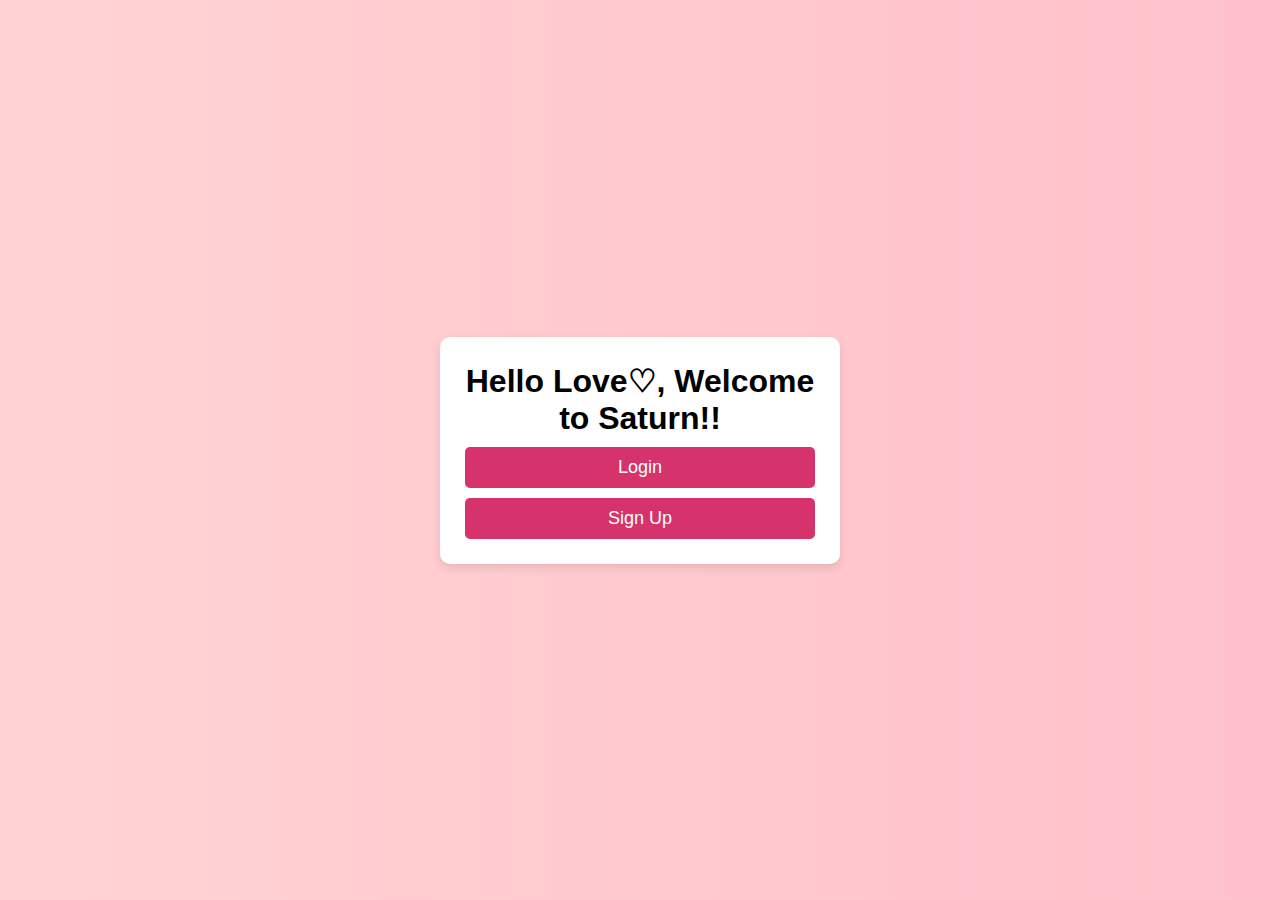
<file: index.html>
<!DOCTYPE html>
<html lang="en">
<head>
    <meta charset="UTF-8">
    <meta name="viewport" content="width=device-width, initial-scale=1.0">
    <title>Saturn - Beauty Shopping</title>
    <link rel="stylesheet" href="sat.css">
</head>
<body>
    <div class="container">
        <h1>Hello Love♡, Welcome to Saturn!!</h1>
        <button onclick="location.href='saturnlogin.html'" class="btn">Login</button>
        <button onclick="location.href='signupsaturn.html'" class="btn">Sign Up</button>
    </div>
</body>
</html>
</file>
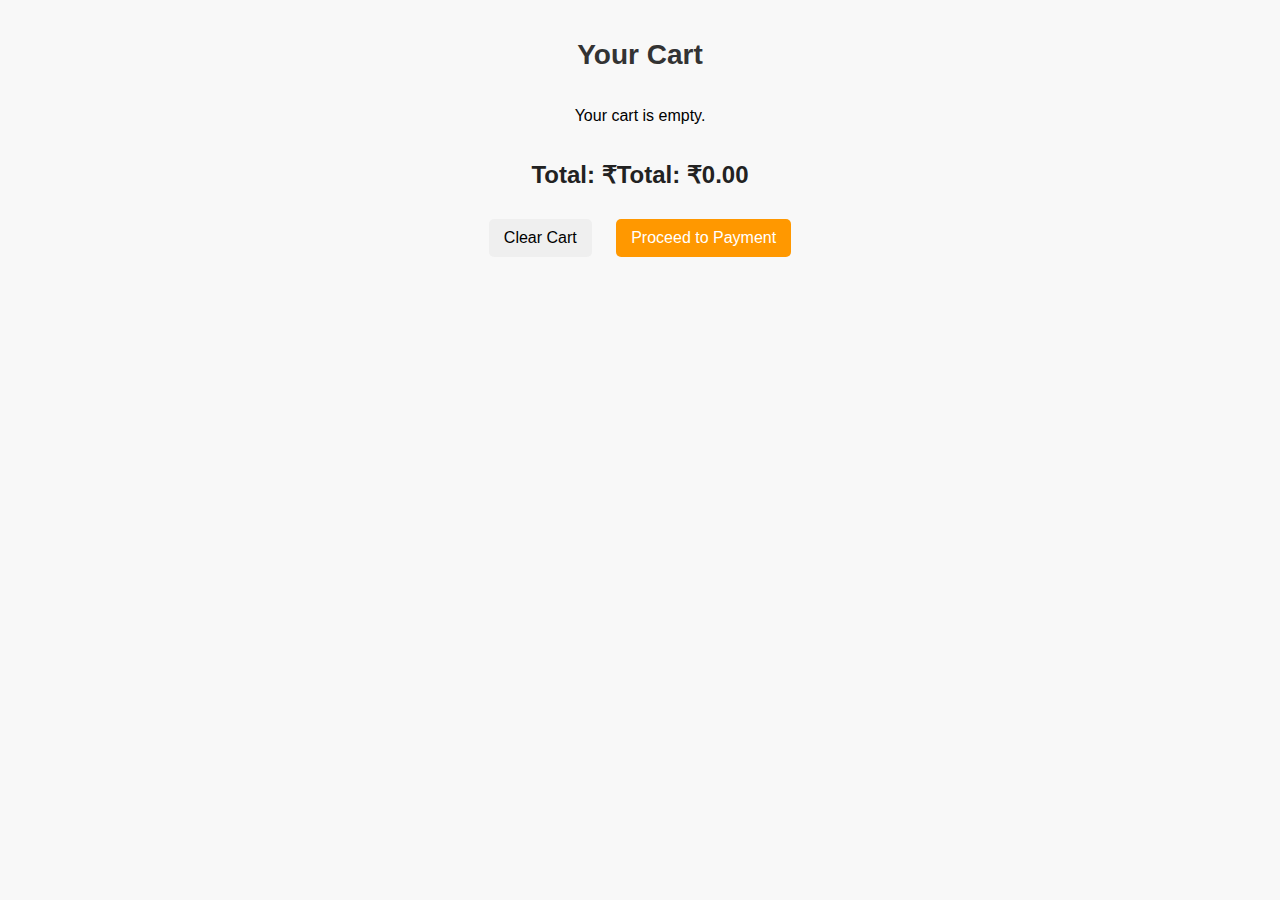
<file: cart.html>
<!DOCTYPE html>
<html lang="en">
<head>
    <meta charset="UTF-8">
    <meta name="viewport" content="width=device-width, initial-scale=1.0">
    <title>Shopping Cart</title>
    <link rel="stylesheet" href="cart.css">
	<script src="cart.js"></script>

</head>
<body>
    <h1>Your Cart</h1>
    <div id="cart-items"></div>
    <h2>Total: ₹<span id="total-price">0</span></h2>
    <button onclick="clearCart()">Clear Cart</button>
	<a href="pay.html">
    <button>Proceed to Payment</button>
</a>



    <script src="cart.js"></script> 
</body>
</html>
</file>
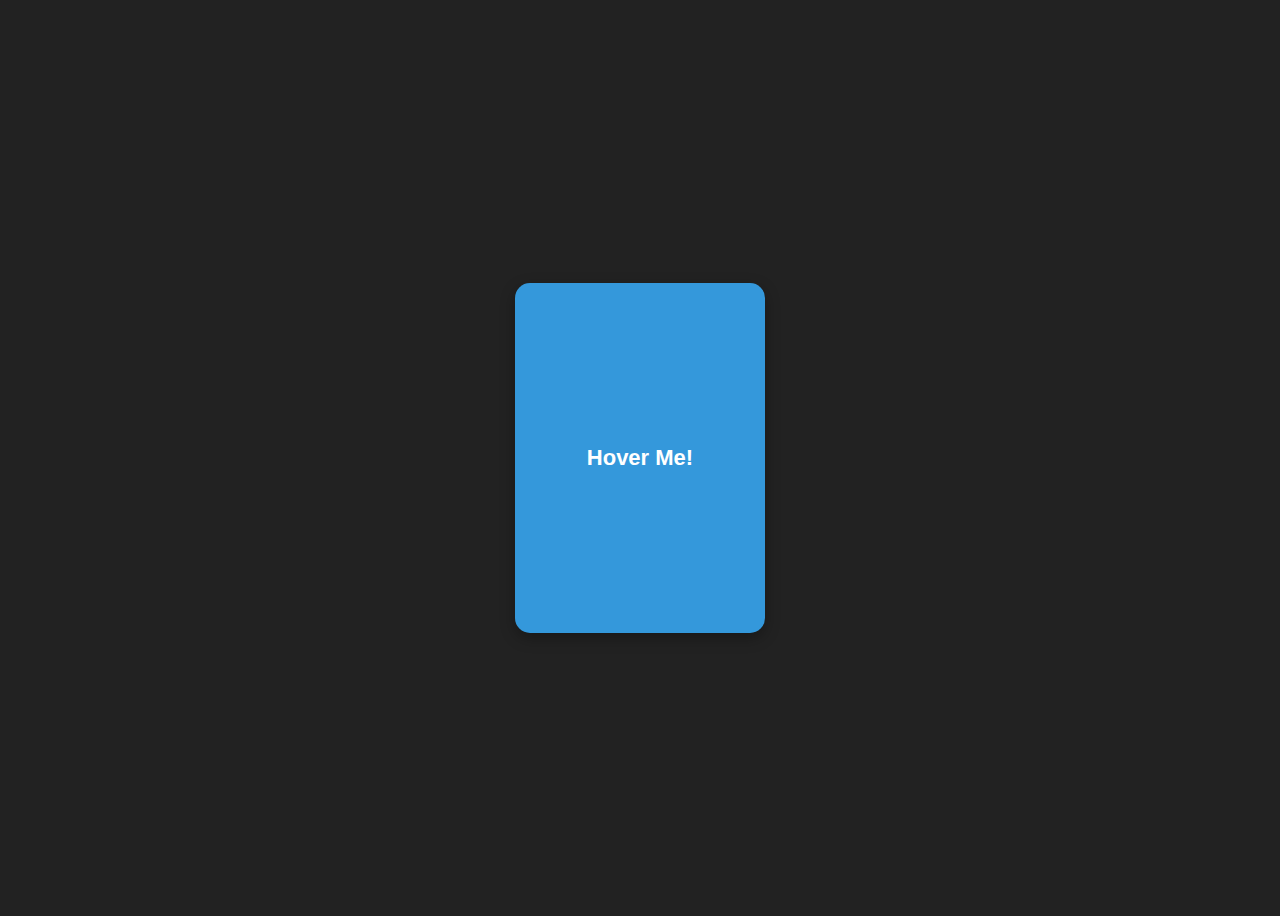
<file: model.html>
<!DOCTYPE html>
<html lang="en">
<head>
    <meta charset="UTF-8">
    <meta name="viewport" content="width=device-width, initial-scale=1.0">
    <title>3D Tilt Card</title>
    <style>
        body {
            font-family: Arial, sans-serif;
            display: flex;
            justify-content: center;
            align-items: center;
            height: 100vh;
            background-color: #222;
        }

        .card-container {
            perspective: 1000px;
        }

        .card {
            width: 250px;
            height: 350px;
            background-color: #3498db;
            color: white;
            display: flex;
            justify-content: center;
            align-items: center;
            font-size: 22px;
            font-weight: bold;
            border-radius: 15px;
            transition: transform 0.5s, box-shadow 0.5s;
            box-shadow: 0px 5px 15px rgba(0,0,0,0.3);
        }

        .card-container:hover .card {
            transform: rotateY(20deg) scale(1.1);
            box-shadow: 0px 10px 20px rgba(0,0,0,0.5);
        }
    </style>
</head>
<body>

    <div class="card-container">
        <div class="card">
            Hover Me!
        </div>
    </div>

</body>
</html>
</file>
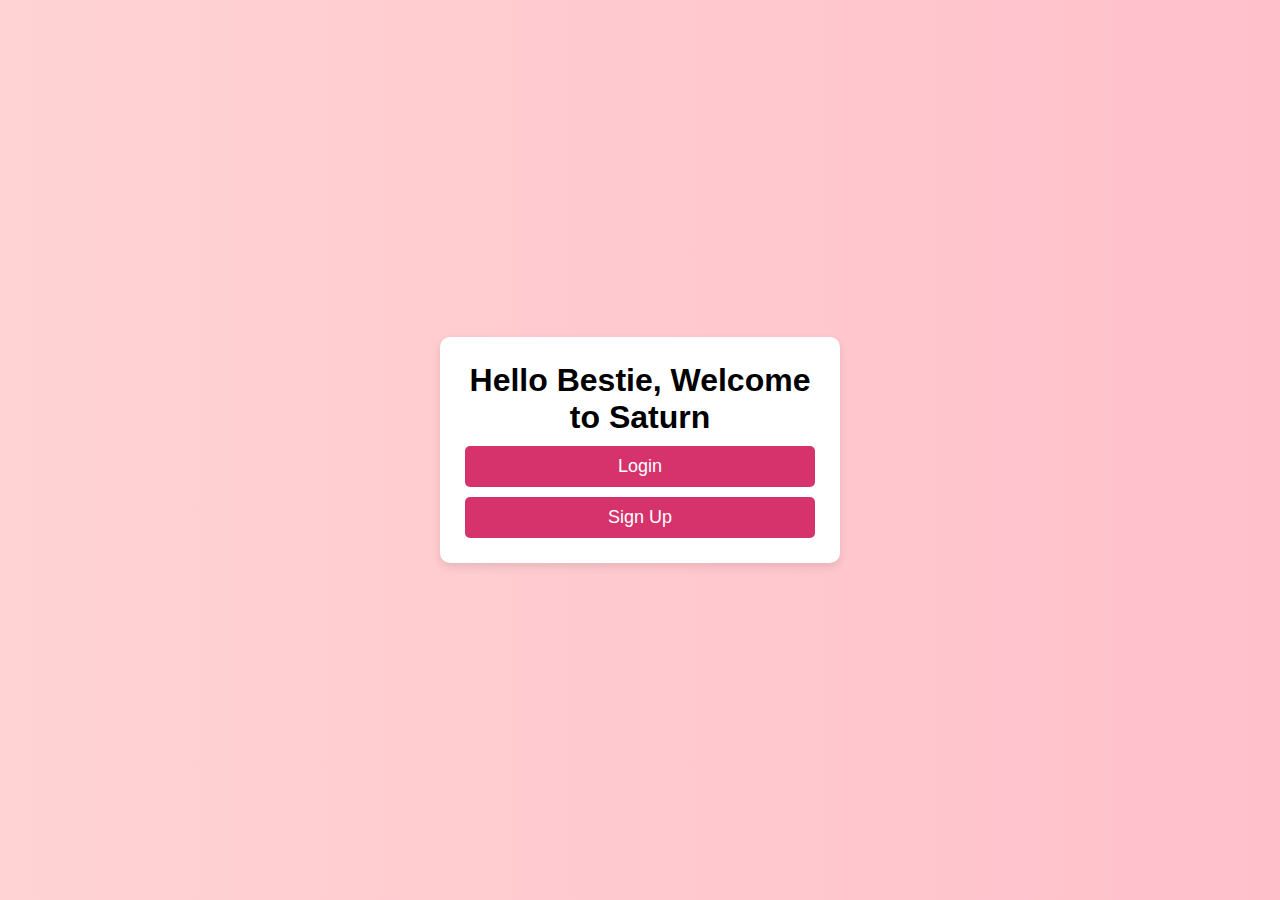
<file: saturnland.html>
<!DOCTYPE html>
<html lang="en">
<head>
    <meta charset="UTF-8">
    <meta name="viewport" content="width=device-width, initial-scale=1.0">
    <title>Saturn - Beauty Shopping</title>
    <link rel="stylesheet" href="sat.css">
</head>
<body>
    <div class="container">
        <h1>Hello Bestie, Welcome to Saturn</h1>
        <button onclick="location.href='login.html'" class="btn">Login</button>
        <button onclick="location.href='signup.html'" class="btn">Sign Up</button>
    </div>
</body>
</html>
</file>
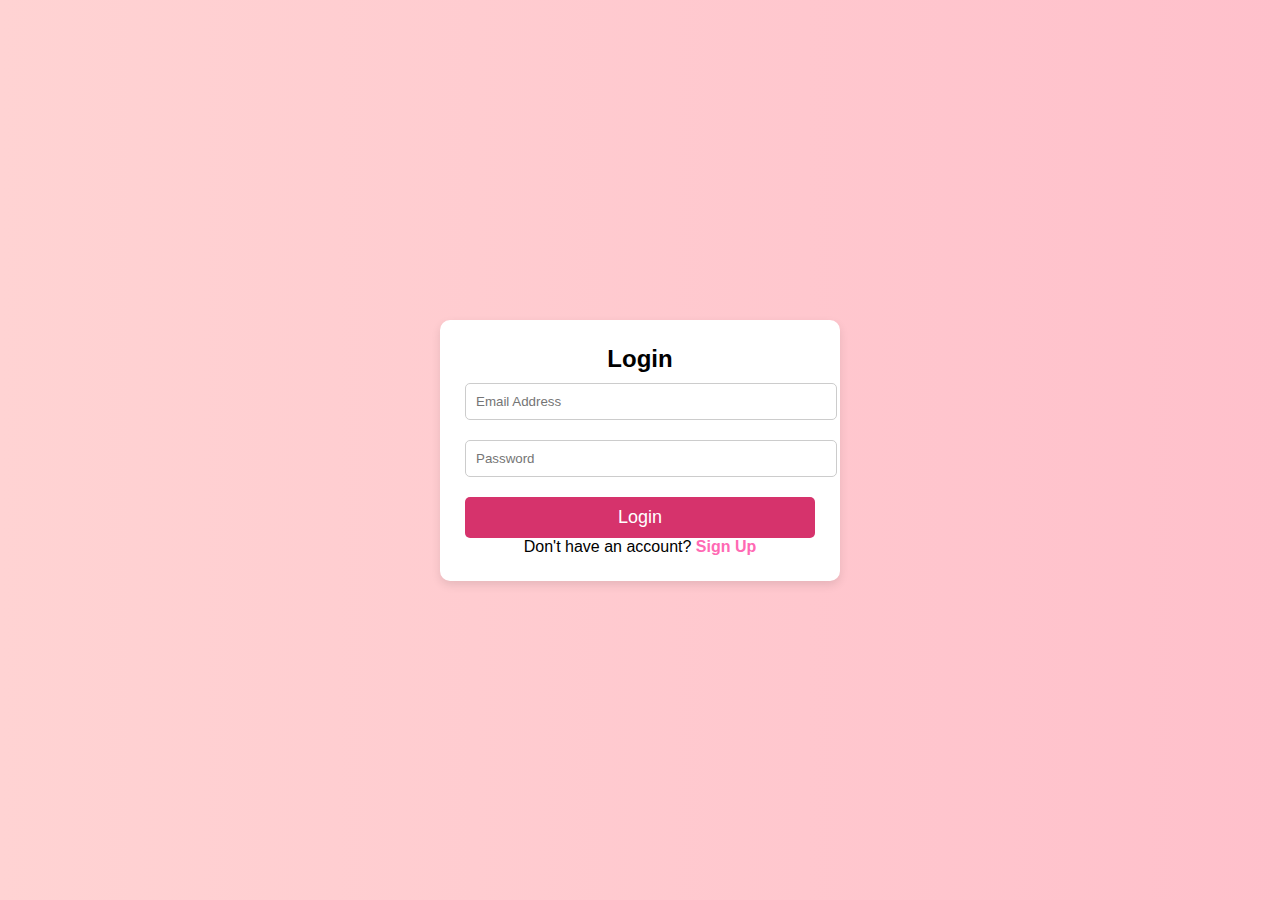
<file: saturnlogin.html>
<!DOCTYPE html>
<html lang="en">
<head>
    <meta charset="UTF-8">
    <meta name="viewport" content="width=device-width, initial-scale=1.0">
    <title>Login - Saturn</title>
    <link rel="stylesheet" href="sat.css">
    <script defer src="script.js"></script>
</head>
<body>
    <div class="container">
        <h2>Login</h2>
        <form id="loginForm">
            <input type="email" id="loginEmail" placeholder="Email Address" required>
            <input type="password" id="loginPassword" placeholder="Password" required>
            <button type="submit" class="btn">Login</button>
        </form>
        <p>Don't have an account? <a href="signup.html">Sign Up</a></p>
    </div>
</body>
</html>
</file>
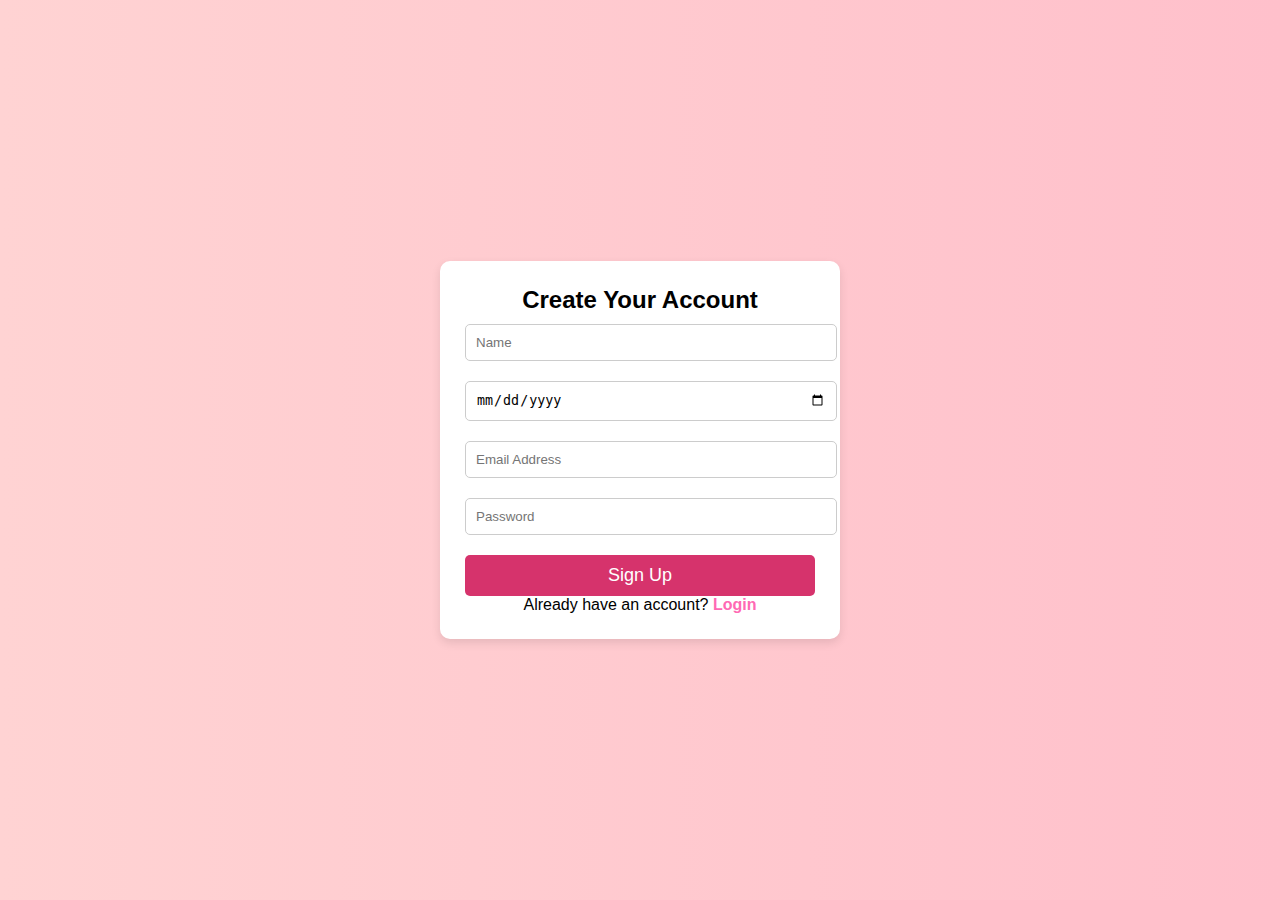
<file: signupsaturn.html>
<!DOCTYPE html>
<html lang="en">
<head>
    <meta charset="UTF-8">
    <meta name="viewport" content="width=device-width, initial-scale=1.0">
    <title>Sign Up - Saturn</title>
    <link rel="stylesheet" href="sat.css">
    <script defer src="script.js"></script>
</head>
<body>
    <div class="container">
        <h2>Create Your Account</h2>
        <form id="signupForm">
            <input type="text" id="name" placeholder="Name" required>
            <input type="date" id="dob" required>
            <input type="email" id="email" placeholder="Email Address" required>
            <input type="password" id="password" placeholder="Password" required>
            <button type="submit" class="btn">Sign Up</button>
        </form>
        <p>Already have an account? <a href="login.html">Login</a></p>
    </div>
</body>
</html>
</file>
<file: sat.css>
body {
    margin: 0;
    padding: 0;
    font-family: 'Poppins', sans-serif;
    background: linear-gradient(135deg, #FFD1DC, #FFDFBA);
    display: flex;
    justify-content: center;
    align-items: center;
    height: 100vh;
}

.container {
    background: white;
    padding: 20px;
    border-radius: 10px;
    box-shadow: 0px 0px 10px rgba(0, 0, 0, 0.1);
    text-align: center;
    width: 300px;
}

h1, h2 {
    margin-bottom: 20px;
}

input {
    width: 100%;
    padding: 10px;
    margin: 10px 0;
    border: 1px solid #ccc;
    border-radius: 5px;
}

.btn {
    background: #FFB6C1;
    color: white;
    padding: 10px;
    border: none;
    border-radius: 5px;
    cursor: pointer;
    width: 100%;
    margin-top: 10px;
}

.btn:hover {
    background: #ff8fa3;
}
/* General styling */
body {
    display: flex;
    justify-content: center;
    align-items: center;
    height: 100vh;
    background: linear-gradient(to right, #FFD3D3, #FFC0CB);
    font-family: Arial, sans-serif;
}

/* Form container */
.container {
    width: 350px;
    background: white;
    padding: 25px;
    border-radius: 10px;
    box-shadow: 0px 4px 10px rgba(0, 0, 0, 0.1);
    text-align: center;
}

/* Input fields */
input {
    width: 100%;
    padding: 10px;
    margin: 10px 0;
    border: 1px solid #ccc;
    border-radius: 5px;
}

/* Button styling */
button {
    width: 100%;
    background: #ffafbd;
    color: white;
    border: none;
    padding: 12px;
    border-radius: 5px;
    cursor: pointer;
    font-size: 16px;
}

button:hover {
    background: #ff8fab;
}

/* Links */
a {
    text-decoration: none;
    color: #ff69b4;
    font-weight: bold;
}

a:hover {
    text-decoration: underline;
}
/* Reset some default styles */
body, h1, h2, h3, p, ul, li, a {
    margin: 0;
    padding: 0;
    text-decoration: none;
    list-style: none;
    font-family: 'Poppins', sans-serif;
}

body {
    background-color: #ffe6e6;
}

/* Navigation Bar */
nav {
    display: flex;
    justify-content: space-between;
    align-items: center;
    padding: 15px 50px;
    background-color: #ffccd5;
}

.logo {
    font-size: 24px;
    font-weight: bold;
    color: #d6336c;
}

.nav-links {
    display: flex;
    gap: 20px;
}

.nav-links a {
    color: #333;
    font-size: 16px;
    font-weight: 500;
}

/* Hero Section */
.hero {
    text-align: center;
    padding: 100px 20px;
    background: url('hero-image.jpg') no-repeat center center/cover;
    color: #fff;
}

.hero h1 {
    font-size: 48px;
    font-weight: bold;
}

.hero p {
    font-size: 20px;
    margin: 10px 0 20px;
}

.btn {
    display: inline-block;
    padding: 10px 20px;
    background-color: #d6336c;
    color: #fff;
    border-radius: 5px;
    font-size: 18px;
}

/* Category Section */
.category-section {
    display: flex;
    justify-content: center;
    gap: 30px;
    padding: 50px 0;
}

.category {
    width: 250px;
    text-align: center;
    background-color: #fff;
    padding: 20px;
    border-radius: 10px;
    box-shadow: 0px 4px 10px rgba(0, 0, 0, 0.1);
}

.category img {
    width: 100%;
    border-radius: 10px;
}

/* Offers Section */
.offers {
    text-align: center;
    padding: 50px 0;
    background-color: #ffccd5;
}

.offers h2 {
    font-size: 36px;
    margin-bottom: 20px;
}

.offer-box {
    display: inline-block;
    background-color: #d6336c;
    color: #fff;
    padding: 20px 40px;
    font-size: 24px;
    border-radius: 8px;
}

/* Footer */
footer {
    text-align: center;
    padding: 20px;
    background-color: #d6336c;
    color: #fff;
}
.category-container {
    display: flex;
    justify-content: center;
    gap: 20px;
    margin-top: 30px;
}

.category-card {
    text-decoration: none;
    text-align: center;
    border-radius: 10px;
    overflow: hidden;
    box-shadow: 0 4px 8px rgba(0, 0, 0, 0.2);
    transition: transform 0.3s ease-in-out;
    width: 200px;
    background: #fff;
}

.category-card img {
    width: 100%;
    height: 150px;
    object-fit: cover;
}

.category-card p {
    font-size: 18px;
    font-weight: bold;
    color: #ff6699;
    padding: 10px;
}

.category-card:hover {
    transform: scale(1.05);
}
</file>
<file: cart.css>
/* General Page Styling */
body {
    font-family: Arial, sans-serif;
    margin: 0;
    padding: 20px;
    text-align: center;
    background-color: #f8f8f8;
}

/* Heading Styles */
h1 {
    color: #333;
    font-size: 28px;
}

/* Cart Items Container */
#cart-items {
    display: flex;
    flex-direction: column;
    align-items: center;
    margin: 20px auto;
    max-width: 600px;
}

/* Individual Cart Item */
.cart-item {
    display: flex;
    align-items: center;
    justify-content: space-between;
    background-color: white;
    padding: 10px;
    border-radius: 10px;
    box-shadow: 0px 4px 6px rgba(0, 0, 0, 0.1);
    width: 100%;
    margin-bottom: 10px;
}

.cart-item img {
    width: 80px;
    height: auto;
    border-radius: 8px;
}

.cart-item h3 {
    flex: 1;
    margin: 0 10px;
    font-size: 18px;
    text-align: left;
}

.cart-item p {
    font-size: 16px;
    font-weight: bold;
    color: #333;
}

.cart-item button {
    background-color: #ff4d4d;
    color: white;
    border: none;
    padding: 6px 12px;
    cursor: pointer;
    border-radius: 5px;
    font-size: 14px;
}

.cart-item button:hover {
    background-color: #cc0000;
}

/* Total Price */
h2 {
    font-size: 24px;
    margin-top: 20px;
    color: #222;
}

/* Buttons */
button {
    padding: 10px 15px;
    font-size: 16px;
    border: none;
    cursor: pointer;
    border-radius: 5px;
    margin: 10px;
}

button:nth-child(1) { /* Clear Cart */
    background-color: #ff9800;
    color: white;
}

button:nth-child(2) { /* Proceed to Payment */
    background-color: #28a745;
    color: white;
}

button:nth-child(1):hover {
    background-color: #e68900;
}

button:nth-child(2):hover {
    background-color: #218838;
}

/* Responsive Design */
@media (max-width: 600px) {
    .cart-item {
        flex-direction: column;
        text-align: center;
    }

    .cart-item img {
        margin-bottom: 10px;
    }
}
</file>
